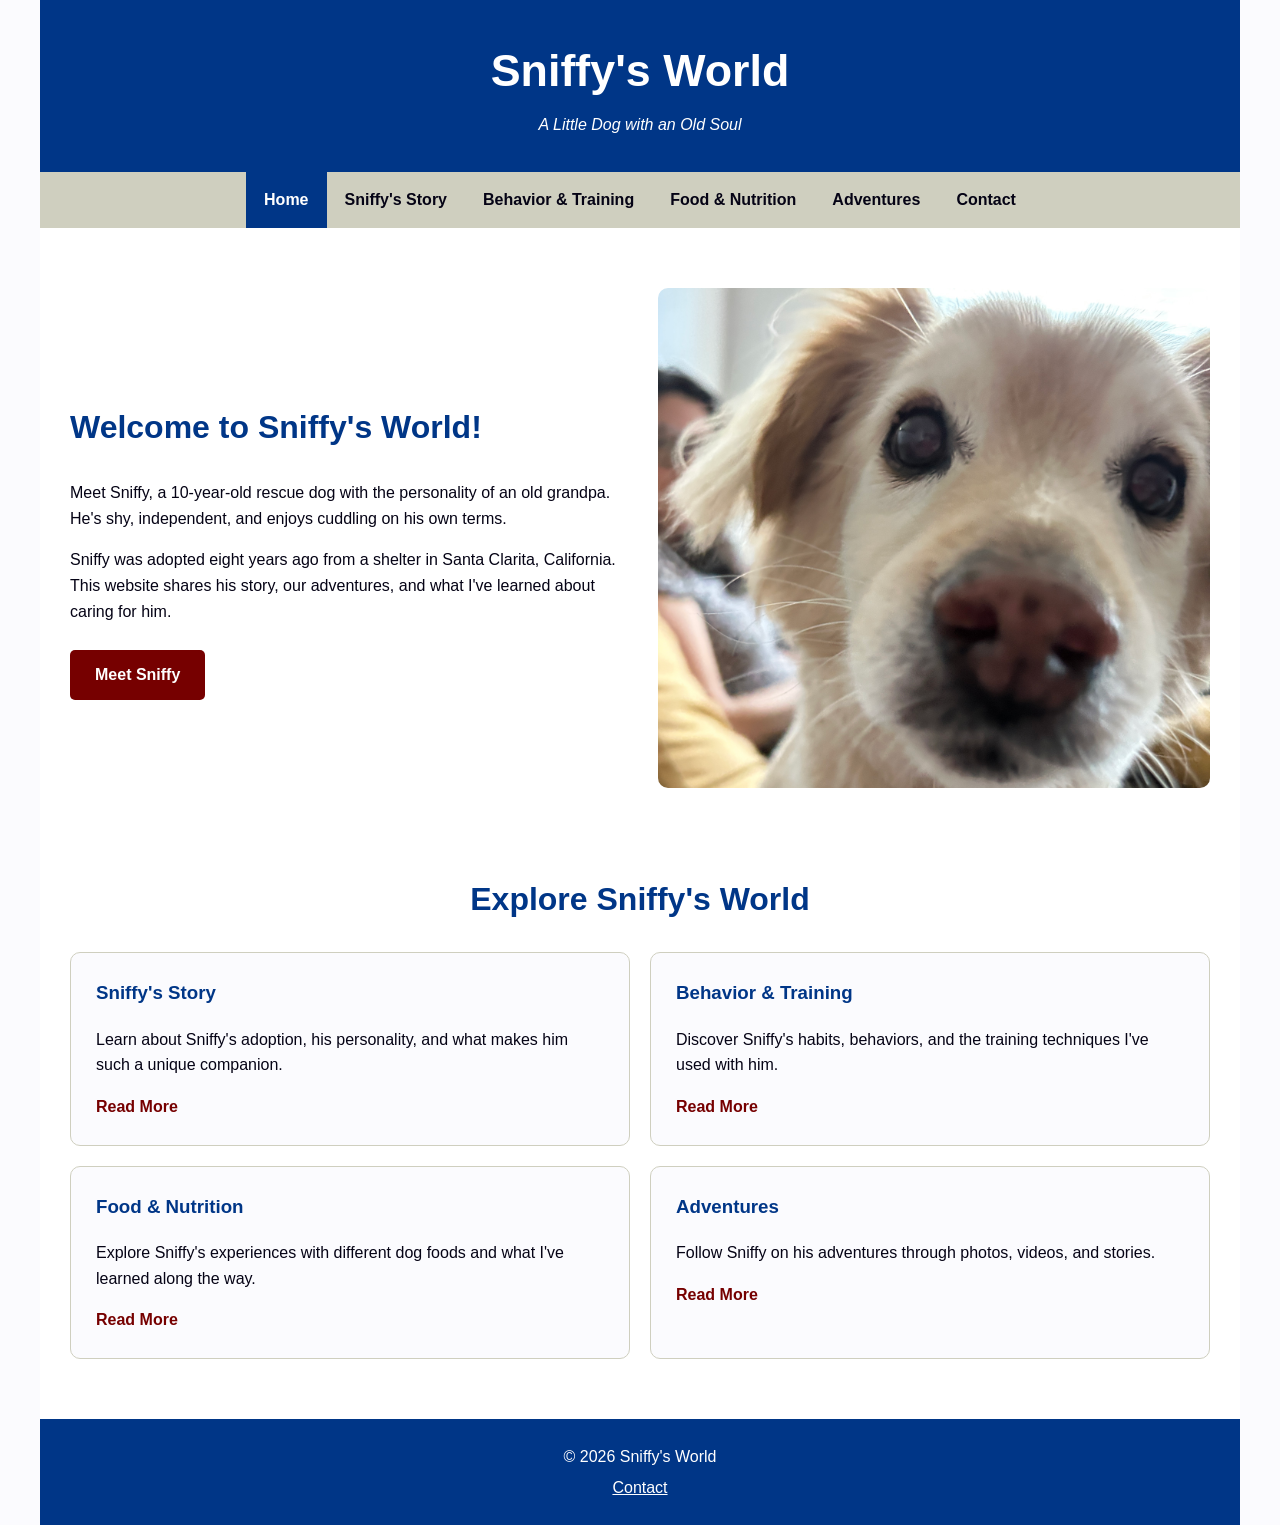
<file: index.html>
<!DOCTYPE html>
<html lang="en">
<head>
    <meta charset="UTF-8">
    <meta name="viewport" content="width=device-width, initial-scale=1.0">
    <meta name="description" content="Meet Sniffy, a 10-year-old rescue dog. Discover his story, personality, favorite foods, and adventures.">
    <title>Sniffy's World :: Home</title>
    <link rel="stylesheet" href="style.css">
</head>
<body>
    <div id="wrapper">

        <header>
            <h1><a href="index.html">Sniffy's World</a></h1>
            <p>A Little Dog with an Old Soul</p>
        </header>

        <nav>
            <ul>
                <li><a href="index.html" aria-current="page">Home</a></li>
                <li><a href="story.html">Sniffy's Story</a></li>
                <li><a href="behavior.html">Behavior &amp; Training</a></li>
                <li><a href="nutrition.html">Food &amp; Nutrition</a></li>
                <li><a href="adventures.html">Adventures</a></li>
                <li><a href="contact.html">Contact</a></li>
            </ul>
        </nav>

        <main>
            <section id="welcome">
                <div class="welcome-text">
                    <h2>Welcome to Sniffy's World!</h2>
                    <p>
                        Meet Sniffy, a 10-year-old rescue dog
                        with the personality of an old grandpa.
                        He's shy, independent, and enjoys
                        cuddling on his own terms.
                    </p>
                    <p>
                        Sniffy was adopted eight years ago from
                        a shelter in Santa Clarita, California.
                        This website shares his story, our
                        adventures, and what I've learned
                        about caring for him.
                    </p>
                    <a class="button" href="story.html">
                        Meet Sniffy
                    </a>
                </div>

                <div class="welcome-image">
                    <img src="images/sniffy-home.JPG"
                         alt="Sniffy, a golden-colored rescue dog">
                </div>
            </section>

            <section id="explore">
                <h2>Explore Sniffy's World</h2>

                <div class="card-container">

                    <article class="card">
                        <h3>Sniffy's Story</h3>
                        <p>
                            Learn about Sniffy's adoption,
                            his personality, and what makes
                            him such a unique companion.
                        </p>
                        <a href="story.html">Read More</a>
                    </article>

                    <article class="card">
                        <h3>Behavior &amp; Training</h3>
                        <p>
                            Discover Sniffy's habits,
                            behaviors, and the training
                            techniques I've used with him.
                        </p>
                        <a href="behavior.html">Read More</a>
                    </article>

                    <article class="card">
                        <h3>Food &amp; Nutrition</h3>
                        <p>
                            Explore Sniffy's experiences
                            with different dog foods and
                            what I've learned along the way.
                        </p>
                        <a href="nutrition.html">Read More</a>
                    </article>

                    <article class="card">
                        <h3>Adventures</h3>
                        <p>
                            Follow Sniffy on his adventures
                            through photos, videos, and stories.
                        </p>
                        <a href="adventures.html">Read More</a>
                    </article>

                </div>
            </section>
        </main>

        <footer>
            <p>&copy; 2026 Sniffy's World</p>
            <p>
                <a href="contact.html">Contact</a>
            </p>
        </footer>

    </div>
</body>
</html>
</file>
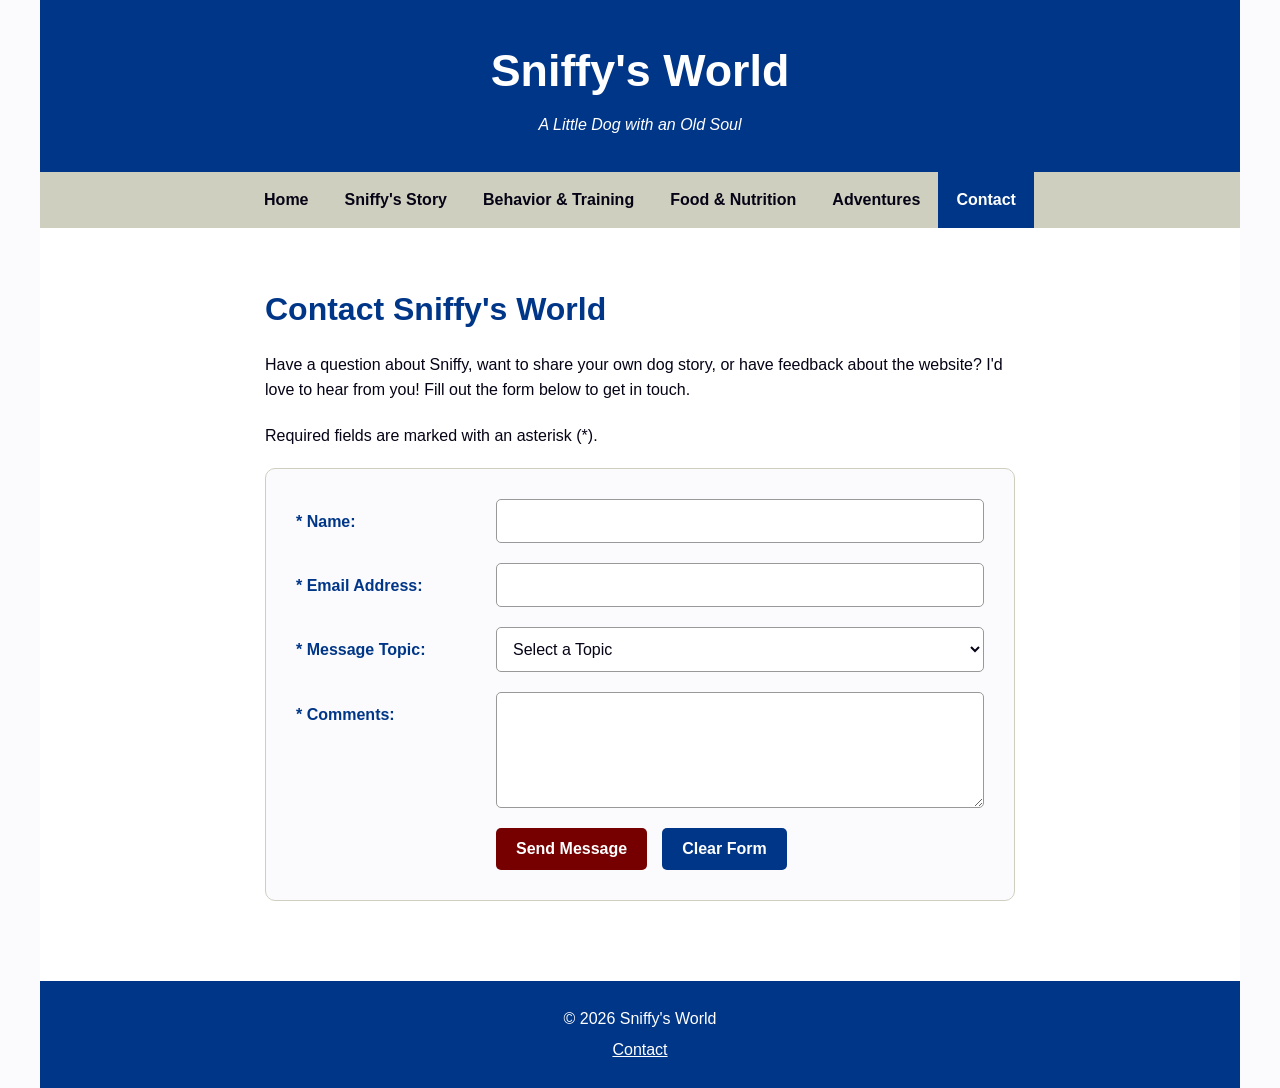
<file: contact.html>
<!DOCTYPE html>
<html lang="en">
<head>
    <meta charset="UTF-8">
    <meta name="viewport"
          content="width=device-width, initial-scale=1.0">
    <meta name="description"
          content="Contact Sniffy's World with questions, feedback, or dog stories.">
    <title>Sniffy's World :: Contact</title>
    <link rel="stylesheet" href="style.css">
</head>
<body>
    <div id="wrapper">

        <header>
            <h1>
                <a href="index.html">Sniffy's World</a>
            </h1>
            <p>A Little Dog with an Old Soul</p>
        </header>

        <nav>
            <ul>
                <li><a href="index.html">Home</a></li>
                <li><a href="story.html">Sniffy's Story</a></li>
                <li><a href="behavior.html">Behavior &amp; Training</a></li>
                <li><a href="nutrition.html">Food &amp; Nutrition</a></li>
                <li><a href="adventures.html">Adventures</a></li>
                <li>
                    <a href="contact.html" aria-current="page">
                        Contact
                    </a>
                </li>
            </ul>
        </nav>

        <main>
            <section id="contact">
                <h2>Contact Sniffy's World</h2>

                <p>
                    Have a question about Sniffy, want to share
                    your own dog story, or have feedback about
                    the website? I'd love to hear from you!
                    Fill out the form below to get in touch.
                </p>

                <p>
                    Required fields are marked with an
                    asterisk (*).
                </p>

                <form method="post" action="">

                    <label for="myName">* Name:</label>
                    <input type="text"
                           id="myName"
                           name="myName"
                           required>

                    <label for="myEmail">* Email Address:</label>
                    <input type="email"
                           id="myEmail"
                           name="myEmail"
                           required>

                    <label for="myTopic">* Message Topic:</label>
                    <select id="myTopic"
                            name="myTopic"
                            required>
                        <option value="">
                            Select a Topic
                        </option>
                        <option value="general">
                            General Question
                        </option>
                        <option value="nutrition">
                            Dog Food &amp; Nutrition
                        </option>
                        <option value="behavior">
                            Behavior &amp; Training
                        </option>
                        <option value="story">
                            Share a Dog Story
                        </option>
                        <option value="feedback">
                            Website Feedback
                        </option>
                        <option value="other">
                            Other
                        </option>
                    </select>

                    <label for="myComments">* Comments:</label>
                    <textarea id="myComments"
                              name="myComments"
                              rows="5"
                              cols="40"
                              required></textarea>

                    <div class="form-buttons">
                        <input type="submit"
                               value="Send Message">
                        <input type="reset"
                               value="Clear Form">
                    </div>

                </form>
            </section>
        </main>

        <footer>
            <p>&copy; 2026 Sniffy's World</p>
            <p>
                <a href="contact.html">Contact</a>
            </p>
        </footer>

    </div>
</body>
</html>
</file>
<file: style.css>
/* Sniffy's World - Main Stylesheet */

/* Color Scheme */
:root {
    --text: #050315;
    --background: #fbfbfe;
    --primary: #003687;
    --secondary: #cfcfbf;
    --accent: #760000;
}

/* Global Styles */
* {
    box-sizing: border-box;
}

body {
    margin: 0;
    background-color: var(--background);
    color: var(--text);
    font-family: Arial, Helvetica, sans-serif;
    font-size: 16px;
    line-height: 1.6;
}

#wrapper {
    max-width: 1200px;
    margin: 0 auto;
    background-color: white;
    min-height: 100vh;
}

/* Header */
header {
    background-color: var(--primary);
    color: white;
    text-align: center;
    padding: 35px 20px;
}

header h1 {
    font-size: 2.8rem;
    margin: 0;
}

header h1 a {
    color: white;
    text-decoration: none;
}

header p {
    margin: 5px 0 0;
    font-style: italic;
}

/* Navigation */
nav {
    background-color: var(--secondary);
}

nav ul {
    display: flex;
    justify-content: center;
    flex-wrap: wrap;
    list-style-type: none;
    margin: 0;
    padding: 0;
}

nav a {
    display: block;
    padding: 15px 18px;
    color: var(--text);
    text-decoration: none;
    font-weight: bold;
}

nav a:hover,
nav a:focus,
nav a[aria-current="page"] {
    background-color: var(--primary);
    color: white;
}

/* Main Content */
main {
    padding: 30px;
}

h2 {
    color: var(--primary);
    font-size: 2rem;
}

h3 {
    color: var(--primary);
}

/* Welcome Section */
#welcome {
    display: flex;
    align-items: center;
    gap: 35px;
    padding: 30px 0;
}

.welcome-text {
    flex: 1;
}

.welcome-image {
    flex: 1;
}

.welcome-image img {
    display: block;
    width: 100%;
    height: 500px;
    object-fit: cover;
    object-position: center;
    border-radius: 10px;
}

/* Buttons */
.button {
    display: inline-block;
    background-color: var(--accent);
    color: white;
    text-decoration: none;
    padding: 12px 25px;
    border-radius: 5px;
    font-weight: bold;
    margin-top: 10px;
}

.button:hover,
.button:focus {
    background-color: var(--primary);
}

/* Explore Section */
#explore {
    padding: 30px 0;
    text-align: center;
}

.card-container {
    display: grid;
    grid-template-columns: repeat(2, 1fr);
    gap: 20px;
    margin-top: 25px;
}

.card {
    background-color: var(--background);
    border: 1px solid var(--secondary);
    border-radius: 10px;
    padding: 25px;
    text-align: left;
}

.card h3 {
    margin-top: 0;
}

.card a {
    color: var(--accent);
    font-weight: bold;
    text-decoration: none;
}

.card a:hover {
    text-decoration: underline;
}

/* Footer */
footer {
    background-color: var(--primary);
    color: white;
    text-align: center;
    padding: 20px;
}

footer p {
    margin: 5px;
}

footer a {
    color: white;
}

/* Tablet and Mobile Layout */
@media (max-width: 768px) {
    header h1 {
        font-size: 2rem;
    }

    nav a {
        padding: 12px;
        font-size: 0.9rem;
    }

    main {
        padding: 20px;
    }

    #welcome {
        flex-direction: column-reverse;
        gap: 15px;
    }

    .welcome-image,
    .welcome-text {
        width: 100%;
    }

    .welcome-image img {
        height: 300px;
    }

    .card-container {
        grid-template-columns: 1fr;
    }
}

/* Contact Page */

#contact {
    max-width: 750px;
    margin: 20px auto 50px;
}

#contact h2 {
    margin-bottom: 15px;
}

#contact p {
    margin-bottom: 20px;
}

#contact form {
    display: grid;
    grid-template-columns: 180px 1fr;
    gap: 20px;
    background-color: var(--background);
    border: 1px solid var(--secondary);
    border-radius: 10px;
    padding: 30px;
}

#contact label {
    font-weight: bold;
    color: var(--primary);
    padding-top: 10px;
}

#contact input[type="text"],
#contact input[type="email"],
#contact select,
#contact textarea {
    width: 100%;
    padding: 12px;
    border: 1px solid #999;
    border-radius: 5px;
    font-family: inherit;
    font-size: 1rem;
    background-color: white;
    color: var(--text);
}

#contact textarea {
    resize: vertical;
}

#contact input:focus,
#contact select:focus,
#contact textarea:focus {
    outline: 2px solid var(--primary);
    outline-offset: 2px;
}

.form-buttons {
    grid-column: 2;
    display: flex;
    gap: 15px;
    flex-wrap: wrap;
}

.form-buttons input {
    background-color: var(--accent);
    color: white;
    border: none;
    border-radius: 5px;
    padding: 12px 20px;
    font-size: 1rem;
    font-weight: bold;
    cursor: pointer;
}

.form-buttons input[type="reset"] {
    background-color: var(--primary);
}

.form-buttons input:hover {
    opacity: 0.85;
}

/* Responsive Contact Form */

@media (max-width: 768px) {
    #contact form {
        grid-template-columns: 1fr;
        gap: 10px;
        padding: 20px;
    }

    #contact label {
        padding-top: 5px;
    }

    .form-buttons {
        grid-column: 1;
        margin-top: 15px;
    }
}
</file>
